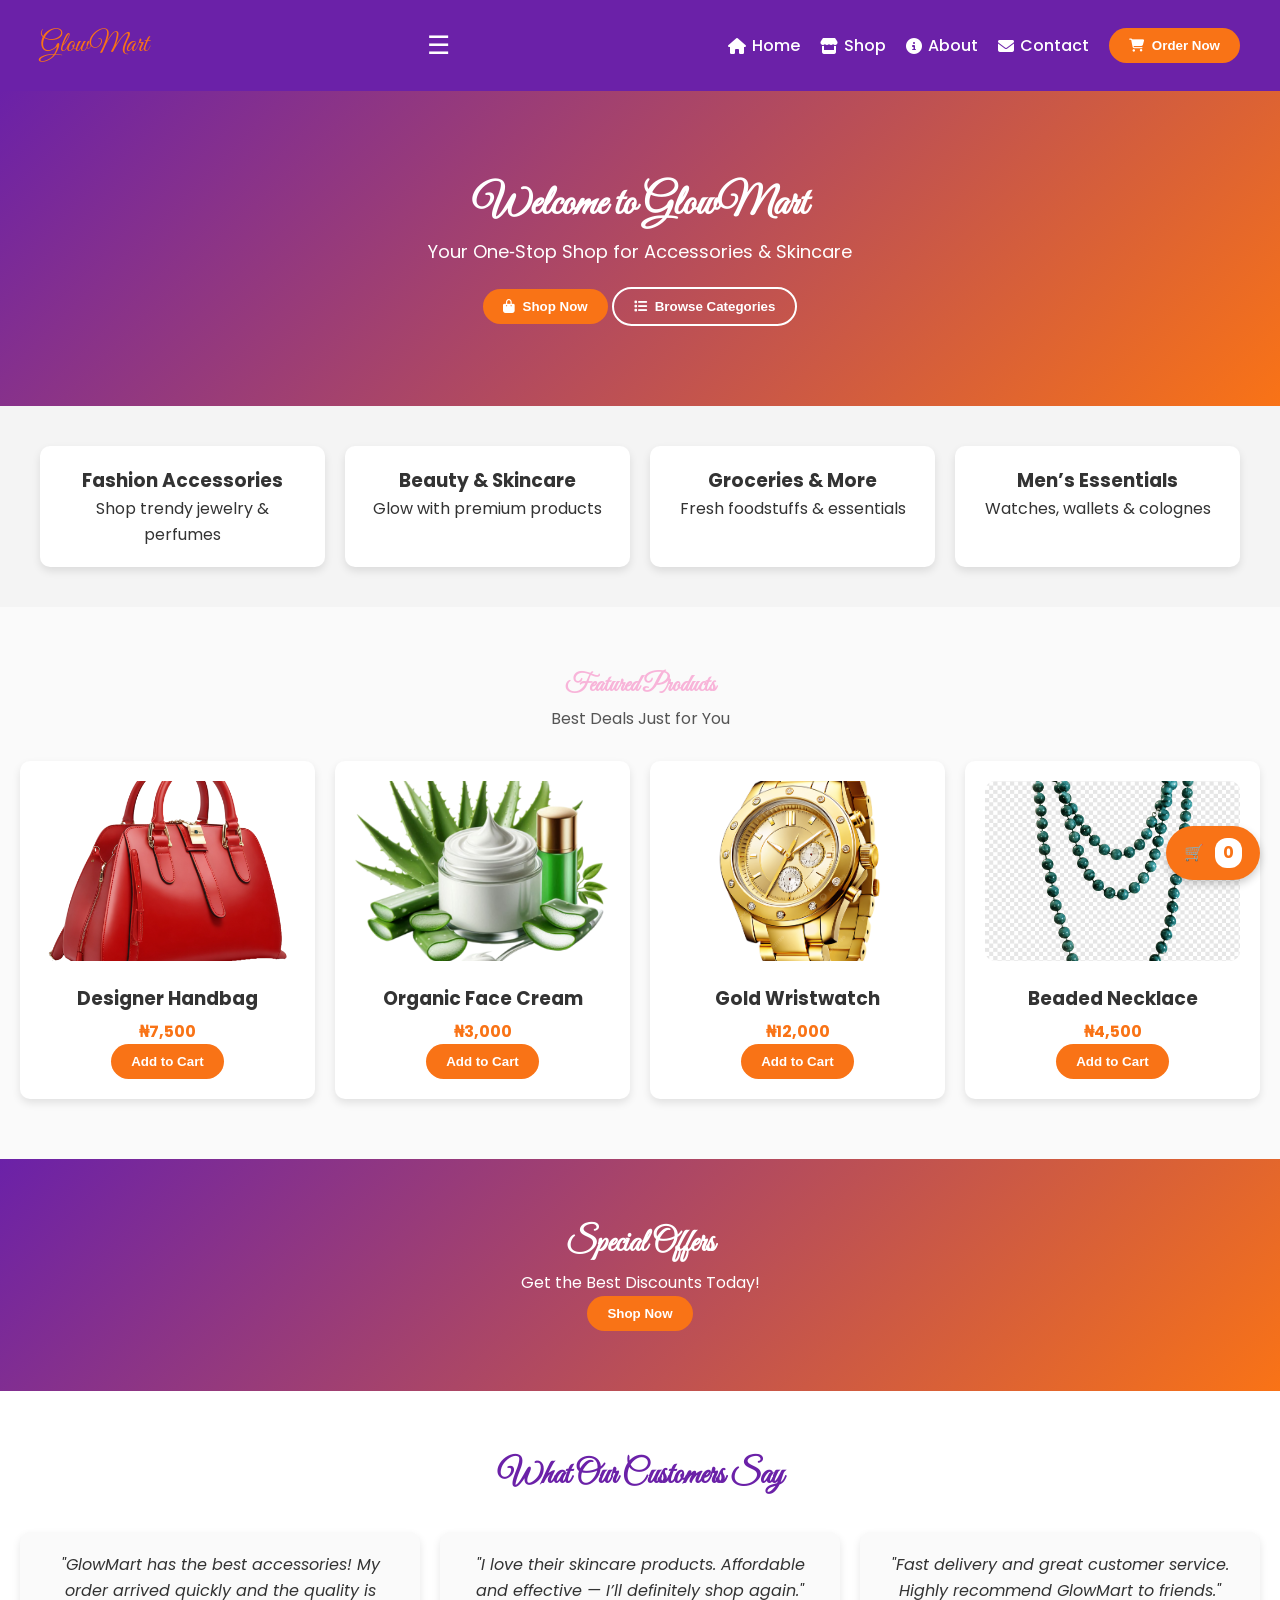
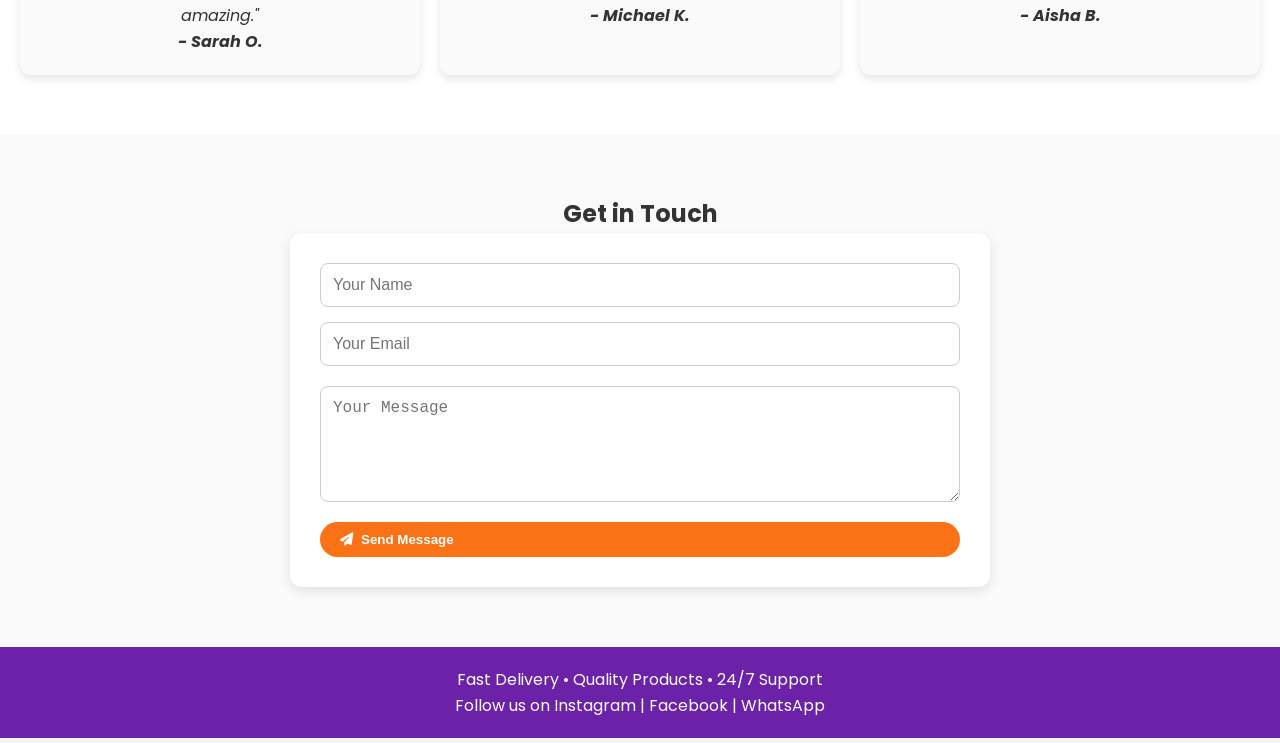
<file: index.html>
<!DOCTYPE html>
<html lang="en">

<head>
    <meta charset="UTF-8">
    <!-- Mobile responsiveness -->
    <meta name="viewport" content="width=device-width, initial-scale=1.0">

    <title>GlowMart | Online Mart</title>
    <!-- Fonts & Icons -->
    <link href="https://fonts.googleapis.com/css2?family=Great+Vibes&family=Poppins:wght@400;600&display=swap"
        rel="stylesheet">
    <link rel="stylesheet" href="mart.css">
    <link rel="stylesheet" href="https://cdnjs.cloudflare.com/ajax/libs/font-awesome/6.4.0/css/all.min.css">
</head>

<body>
    <!-- Navbar -->
    <header class="navbar">
        <div class="logo">GlowMart</div>

        <!-- Hamburger icon (mobile only) -->
        <div class="hamburger" onclick="toggleMenu()">☰</div>

        <!-- Navigation links -->
        <nav class="nav-links">
            <a href="#"><i class="fas fa-home"></i> Home</a>
            <a href="#"><i class="fas fa-store"></i> Shop</a>
            <a href="#"><i class="fas fa-info-circle"></i> About</a>
            <a href="#"><i class="fas fa-envelope"></i> Contact</a>
            <button class="btn"><i class="fas fa-shopping-cart"></i> Order Now</button>
        </nav>
    </header>

    <!-- Floating Cart Icon (only one counter now) -->
    <div class="cart-icon">
        🛒 <span id="cart-count">0</span>
    </div>

    <!-- Hero Section -->
    <section class="hero">
        <h2>Welcome to GlowMart</h2>
        <p>Your One‑Stop Shop for Accessories & Skincare</p>
        <button class="btn"><i class="fa fa-shopping-bag"></i> Shop Now</button>
        <button class="btn btn-outline"><i class="fa fa-list"></i> Browse Categories</button>
    </section>

    <!-- Collections -->
    <section class="collections">
        <div class="card">
            <h3>Fashion Accessories</h3>
            <p>Shop trendy jewelry & perfumes</p>
        </div>
        <div class="card">
            <h3>Beauty & Skincare</h3>
            <p>Glow with premium products</p>
        </div>
        <div class="card">
            <h3>Groceries & More</h3>
            <p>Fresh foodstuffs & essentials</p>
        </div>
        <div class="card">
            <h3>Men’s Essentials</h3>
            <p>Watches, wallets & colognes</p>
        </div>
    </section>

    <!-- Featured Products -->
    <section class="featured">
        <h2 style="text-align:center; font-family:'Great Vibes', cursive; color:#f8b4d9;">Featured Products</h2>
        <p style="text-align:center; color:#555;">Best Deals Just for You</p>
        <div class="products">
            <div class="product-card">
                <img src="designer bag.png" alt="Designer Handbag">
                <h3>Designer Handbag</h3>
                <p>₦7,500</p>
                <button class="btn">Add to Cart</button>
            </div>
            <div class="product-card">
                <img src="organic facecream.png" alt="Organic Face Cream">
                <h3>Organic Face Cream</h3>
                <p>₦3,000</p>
                <button class="btn">Add to Cart</button>
            </div>
            <div class="product-card">
                <img src="gold wristwatch.png" alt="Gold Wristwatch">
                <h3>Gold Wristwatch</h3>
                <p>₦12,000</p>
                <button class="btn">Add to Cart</button>
            </div>
            <div class="product-card">
                <img src="beaded necklace.png" alt="Beaded Necklace">
                <h3>Beaded Necklace</h3>
                <p>₦4,500</p>
                <button class="btn">Add to Cart</button>
            </div>
        </div>
    </section>

    <!-- Offers -->
    <section class="offers">
        <div class="offer-banner">
            <h2>Special Offers</h2>
            <p>Get the Best Discounts Today!</p>
            <button class="btn">Shop Now</button>
        </div>
    </section>

    <!-- Testimonials -->
    <section class="testimonials">
        <h2>What Our Customers Say</h2>
        <div class="testimonial-cards">
            <div class="testimonial-card">
                <p>"GlowMart has the best accessories! My order arrived quickly and the quality is amazing."</p>
                <h4>- Sarah O.</h4>
            </div>
            <div class="testimonial-card">
                <p>"I love their skincare products. Affordable and effective — I’ll definitely shop again."</p>
                <h4>- Michael K.</h4>
            </div>
            <div class="testimonial-card">
                <p>"Fast delivery and great customer service. Highly recommend GlowMart to friends."</p>
                <h4>- Aisha B.</h4>
            </div>
        </div>
    </section>

    <!-- Contact -->
    <section class="contact">
        <h2>Get in Touch</h2>
        <form id="contact-form">
            <div class="form-row">
                <input type="text" name="name" placeholder="Your Name" required>
                <input type="email" name="email" placeholder="Your Email" required>
            </div>
            <textarea name="message" placeholder="Your Message" rows="5" required></textarea>
            <button type="submit" class="btn"><i class="fas fa-paper-plane"></i> Send Message</button>
            <p id="form-success" class="success-message" style="display:none;">✅ Thank you! Your message has been sent.
            </p>
        </form>
    </section>

    <!-- Footer -->
    <footer>
        <p>Fast Delivery • Quality Products • 24/7 Support</p>
        <p>Follow us on Instagram | Facebook | WhatsApp</p>
    </footer>

    <!-- Scripts -->
    <script>
        // Hamburger menu toggle
        function toggleMenu() {
            document.querySelector('.nav-links').classList.toggle('active');
        }

        // Floating Cart Counter
        let cartCount = 0;
        const cartDisplay = document.querySelector('.cart-icon #cart-count');
        const productButtons = document.querySelectorAll('.product-card .btn');

        productButtons.forEach(btn => {
            btn.addEventListener('click', () => {
                cartCount++;
                cartDisplay.textContent = cartCount;
            });
        });

        // Contact Form Validation
        const contactForm = document.getElementById('contact-form');
        const successMsg = document.getElementById('form-success');

        contactForm.addEventListener('submit', function (e) {
            e.preventDefault();

            const name = this.name.value.trim();
            const email = this.email.value.trim();
            const message = this.message.value.trim();

            if (!name || !email || !message) {
                alert("Please fill in all fields.");
                return;
            }

            const emailPattern = /^[^ ]+@[^ ]+\.[a-z]{2,}$/;
            if (!email.match(emailPattern)) {
                alert("Please enter a valid email address.");
                return;
            }

            successMsg.style.display = "block";
            this.reset();

            setTimeout(() => {
                successMsg.style.display = "none";
            }, 3000);
        });
    </script>
</body>

</html>
</file>
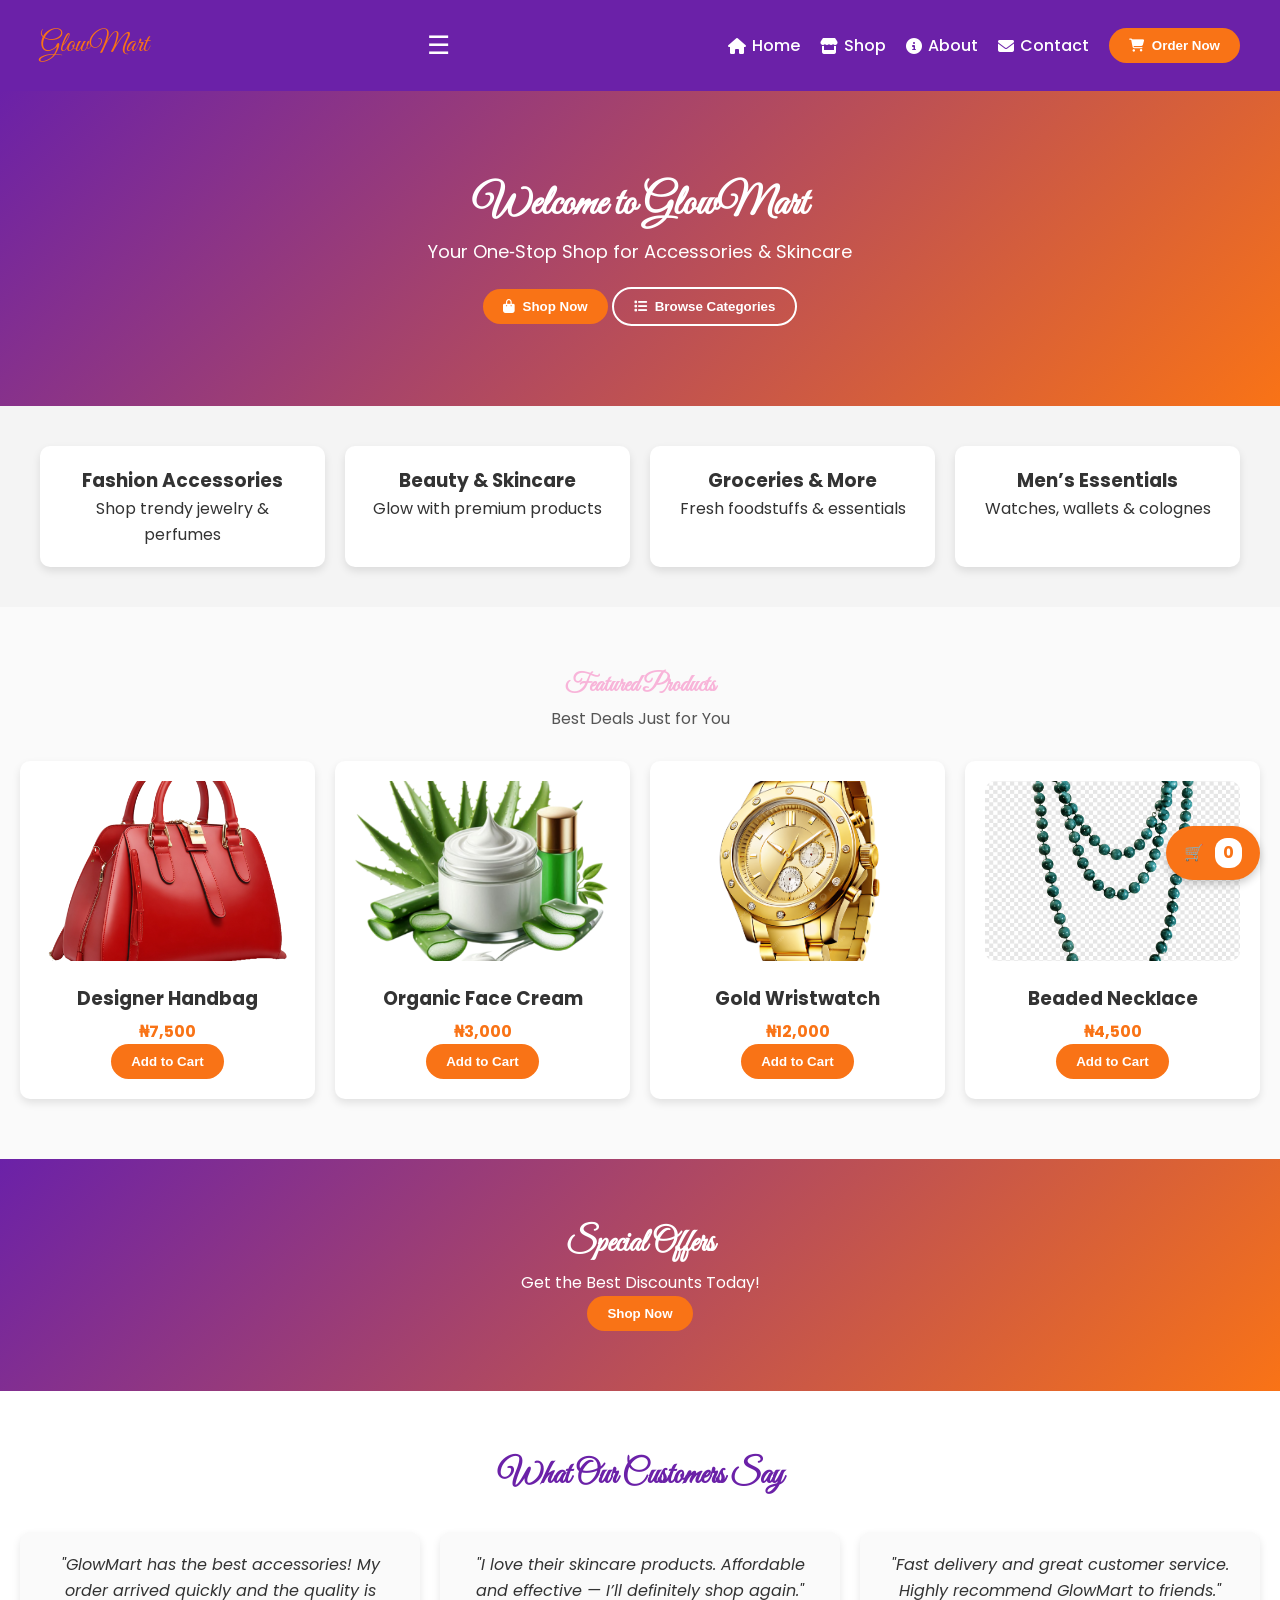
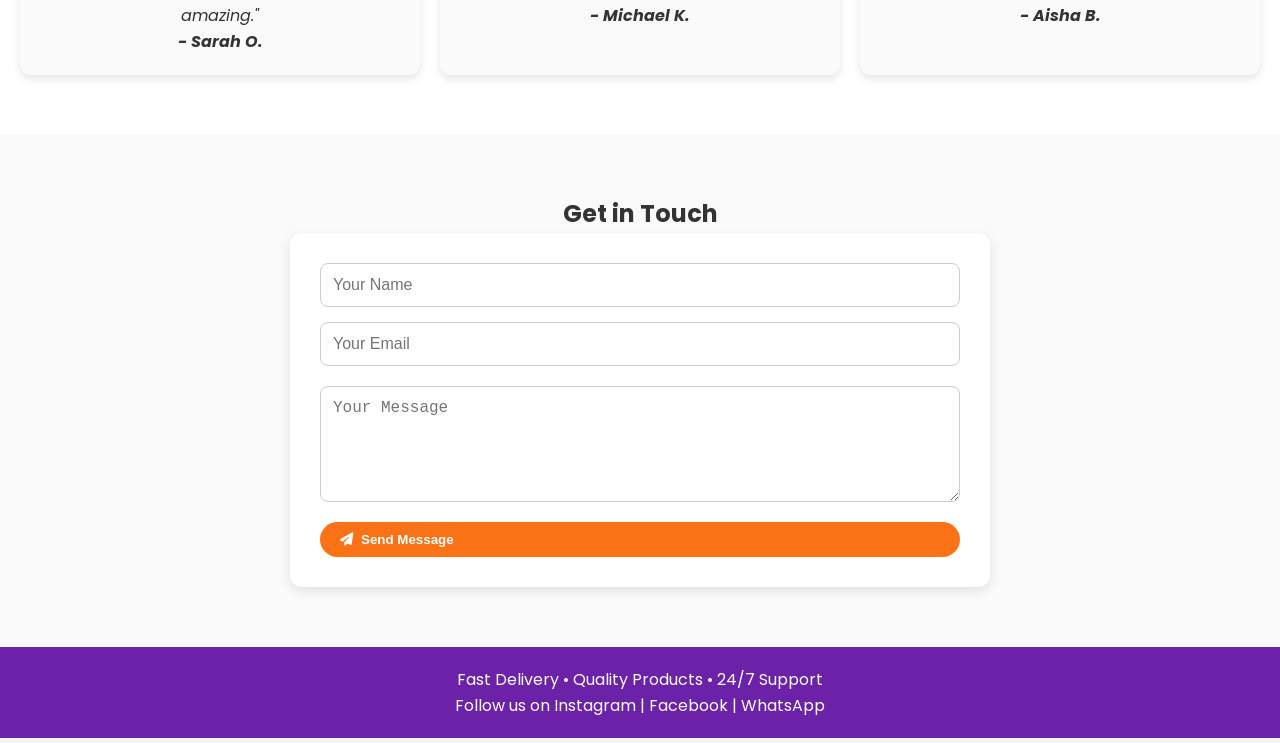
<file: mart.html>
<!DOCTYPE html>
<html lang="en">

<head>
    <meta charset="UTF-8">
    <!-- Mobile responsiveness -->
    <meta name="viewport" content="width=device-width, initial-scale=1.0">

    <title>GlowMart | Online Mart</title>
    <!-- Fonts & Icons -->
    <link href="https://fonts.googleapis.com/css2?family=Great+Vibes&family=Poppins:wght@400;600&display=swap"
        rel="stylesheet">
    <link rel="stylesheet" href="mart.css">
    <link rel="stylesheet" href="https://cdnjs.cloudflare.com/ajax/libs/font-awesome/6.4.0/css/all.min.css">
</head>

<body>
    <!-- Navbar -->
    <header class="navbar">
        <div class="logo">GlowMart</div>

        <!-- Hamburger icon (mobile only) -->
        <div class="hamburger" onclick="toggleMenu()">☰</div>

        <!-- Navigation links -->
        <nav class="nav-links">
            <a href="#"><i class="fas fa-home"></i> Home</a>
            <a href="#"><i class="fas fa-store"></i> Shop</a>
            <a href="#"><i class="fas fa-info-circle"></i> About</a>
            <a href="#"><i class="fas fa-envelope"></i> Contact</a>
            <button class="btn"><i class="fas fa-shopping-cart"></i> Order Now</button>
        </nav>
    </header>

    <!-- Floating Cart Icon (only one counter now) -->
    <div class="cart-icon">
        🛒 <span id="cart-count">0</span>
    </div>

    <!-- Hero Section -->
    <section class="hero">
        <h2>Welcome to GlowMart</h2>
        <p>Your One‑Stop Shop for Accessories & Skincare</p>
        <button class="btn"><i class="fa fa-shopping-bag"></i> Shop Now</button>
        <button class="btn btn-outline"><i class="fa fa-list"></i> Browse Categories</button>
    </section>

    <!-- Collections -->
    <section class="collections">
        <div class="card">
            <h3>Fashion Accessories</h3>
            <p>Shop trendy jewelry & perfumes</p>
        </div>
        <div class="card">
            <h3>Beauty & Skincare</h3>
            <p>Glow with premium products</p>
        </div>
        <div class="card">
            <h3>Groceries & More</h3>
            <p>Fresh foodstuffs & essentials</p>
        </div>
        <div class="card">
            <h3>Men’s Essentials</h3>
            <p>Watches, wallets & colognes</p>
        </div>
    </section>

    <!-- Featured Products -->
    <section class="featured">
        <h2 style="text-align:center; font-family:'Great Vibes', cursive; color:#f8b4d9;">Featured Products</h2>
        <p style="text-align:center; color:#555;">Best Deals Just for You</p>
        <div class="products">
            <div class="product-card">
                <img src="designer bag.png" alt="Designer Handbag">
                <h3>Designer Handbag</h3>
                <p>₦7,500</p>
                <button class="btn">Add to Cart</button>
            </div>
            <div class="product-card">
                <img src="organic facecream.png" alt="Organic Face Cream">
                <h3>Organic Face Cream</h3>
                <p>₦3,000</p>
                <button class="btn">Add to Cart</button>
            </div>
            <div class="product-card">
                <img src="gold wristwatch.png" alt="Gold Wristwatch">
                <h3>Gold Wristwatch</h3>
                <p>₦12,000</p>
                <button class="btn">Add to Cart</button>
            </div>
            <div class="product-card">
                <img src="beaded necklace.png" alt="Beaded Necklace">
                <h3>Beaded Necklace</h3>
                <p>₦4,500</p>
                <button class="btn">Add to Cart</button>
            </div>
        </div>
    </section>

    <!-- Offers -->
    <section class="offers">
        <div class="offer-banner">
            <h2>Special Offers</h2>
            <p>Get the Best Discounts Today!</p>
            <button class="btn">Shop Now</button>
        </div>
    </section>

    <!-- Testimonials -->
    <section class="testimonials">
        <h2>What Our Customers Say</h2>
        <div class="testimonial-cards">
            <div class="testimonial-card">
                <p>"GlowMart has the best accessories! My order arrived quickly and the quality is amazing."</p>
                <h4>- Sarah O.</h4>
            </div>
            <div class="testimonial-card">
                <p>"I love their skincare products. Affordable and effective — I’ll definitely shop again."</p>
                <h4>- Michael K.</h4>
            </div>
            <div class="testimonial-card">
                <p>"Fast delivery and great customer service. Highly recommend GlowMart to friends."</p>
                <h4>- Aisha B.</h4>
            </div>
        </div>
    </section>

    <!-- Contact -->
    <section class="contact">
        <h2>Get in Touch</h2>
        <form id="contact-form">
            <div class="form-row">
                <input type="text" name="name" placeholder="Your Name" required>
                <input type="email" name="email" placeholder="Your Email" required>
            </div>
            <textarea name="message" placeholder="Your Message" rows="5" required></textarea>
            <button type="submit" class="btn"><i class="fas fa-paper-plane"></i> Send Message</button>
            <p id="form-success" class="success-message" style="display:none;">✅ Thank you! Your message has been sent.
            </p>
        </form>
    </section>

    <!-- Footer -->
    <footer>
        <p>Fast Delivery • Quality Products • 24/7 Support</p>
        <p>Follow us on Instagram | Facebook | WhatsApp</p>
    </footer>

    <!-- Scripts -->
    <script>
        // Hamburger menu toggle
        function toggleMenu() {
            document.querySelector('.nav-links').classList.toggle('active');
        }

        // Floating Cart Counter
        let cartCount = 0;
        const cartDisplay = document.querySelector('.cart-icon #cart-count');
        const productButtons = document.querySelectorAll('.product-card .btn');

        productButtons.forEach(btn => {
            btn.addEventListener('click', () => {
                cartCount++;
                cartDisplay.textContent = cartCount;
            });
        });

        // Contact Form Validation
        const contactForm = document.getElementById('contact-form');
        const successMsg = document.getElementById('form-success');

        contactForm.addEventListener('submit', function (e) {
            e.preventDefault();

            const name = this.name.value.trim();
            const email = this.email.value.trim();
            const message = this.message.value.trim();

            if (!name || !email || !message) {
                alert("Please fill in all fields.");
                return;
            }

            const emailPattern = /^[^ ]+@[^ ]+\.[a-z]{2,}$/;
            if (!email.match(emailPattern)) {
                alert("Please enter a valid email address.");
                return;
            }

            successMsg.style.display = "block";
            this.reset();

            setTimeout(() => {
                successMsg.style.display = "none";
            }, 3000);
        });
    </script>
</body>

</html>
</file>
<file: mart.css>
/* ===== Reset & Global Styles ===== */
* {
    margin: 0;
    padding: 0;
    box-sizing: border-box;
}

body {
    font-family: 'Poppins', sans-serif;
    line-height: 1.6;
    font-size: 16px;
    background: #f4f4f4;
    color: #333;
}

/* ===== Navbar ===== */
.navbar {
    display: flex;
    justify-content: space-between;
    align-items: center;
    padding: 20px 40px;
    background: #6b21a8;
    /* purple */
    color: #fff;
}

.logo {
    font-family: 'Great Vibes', cursive;
    font-size: 28px;
    color: #f97316;
    /* orange accent */
}

.nav-links {
    display: flex;
    gap: 20px;
    align-items: center;
}

.nav-links a {
    color: #fff;
    text-decoration: none;
    font-weight: 500;
    display: inline-flex;
    align-items: center;
    gap: 6px;
    transition: color 0.3s ease;
}

.nav-links a:hover {
    color: #f97316;
}

/* Hamburger menu (mobile only) */

.hamburger {
    display: none;
    font-size: 26px;
    cursor: pointer;
}

@media (max-width: 768px) {
    .nav-links {
        display: none;
        flex-direction: column;
        background: #6b21a8;
        width: 100%;
        text-align: center;
        padding: 1rem 0;
    }

    .nav-links.active {
        display: flex;
    }

    .hamburger {
        display: block;
    }
}

/* ===== Buttons ===== */
.btn {
    background: #f97316;
    color: #fff;
    padding: 10px 20px;
    border: none;
    border-radius: 25px;
    cursor: pointer;
    font-weight: 600;
    display: inline-flex;
    align-items: center;
    gap: 8px;
    transition: all 0.3s ease;
}

.btn:hover {
    background: #fff;
    color: #6b21a8;
    transform: scale(1.05);
}

.btn-outline {
    background: none;
    border: 2px solid #fff;
    color: #fff;
}

.btn-outline:hover {
    background: #fff;
    color: #6b21a8;
}

/* ===== Hero Section ===== */
.hero {
    text-align: center;
    padding: 80px 20px;
    background: linear-gradient(135deg, #6b21a8, #f97316);
}

.hero h2 {
    font-family: 'Great Vibes', cursive;
    font-size: 42px;
    color: #fff;
}

.hero p {
    color: #fff;
    font-size: 18px;
    margin-bottom: 20px;
}

/* ===== Collections ===== */
.collections {
    display: grid;
    grid-template-columns: repeat(auto-fit, minmax(250px, 1fr));
    gap: 20px;
    padding: 40px;
}

.card {
    background: #fff;
    border-radius: 10px;
    box-shadow: 0 4px 8px rgba(0, 0, 0, 0.1);
    text-align: center;
    padding: 20px;
    transition: 0.3s;
}

.card:hover {
    transform: translateY(-5px);
}

/* ===== Featured Products ===== */
.featured {
    padding: 60px 20px;
    background: #fafafa;
}

.products {
    display: grid;
    grid-template-columns: repeat(auto-fit, minmax(220px, 1fr));
    gap: 20px;
    margin-top: 30px;
}

.product-card {
    background: #fff;
    border-radius: 10px;
    box-shadow: 0 4px 8px rgba(0, 0, 0, 0.1);
    text-align: center;
    padding: 20px;
    transition: 0.3s;
}

.product-card img {
    width: 100%;
    height: 180px;
    object-fit: cover;
    border-radius: 10px;
}

.product-card:hover {
    transform: translateY(-5px);
}

.product-card h3 {
    margin: 15px 0 5px;
}

.product-card p {
    color: #f97316;
    font-weight: bold;
}

/* ===== Offers ===== */
.offers {
    background: linear-gradient(135deg, #6b21a8, #f97316);
    color: #fff;
    text-align: center;
    padding: 60px 20px;
}

.offers h2 {
    font-family: 'Great Vibes', cursive;
    font-size: 32px;
}

/* ===== Testimonials ===== */
.testimonials {
    padding: 60px 20px;
    background: #fff;
    text-align: center;
}

.testimonials h2 {
    font-family: 'Great Vibes', cursive;
    font-size: 32px;
    color: #6b21a8;
    margin-bottom: 30px;
}

.testimonial-cards {
    display: grid;
    grid-template-columns: repeat(auto-fit, minmax(250px, 1fr));
    gap: 20px;
}

.testimonial-card {
    background: #fafafa;
    border-radius: 10px;
    box-shadow: 0 4px 8px rgba(0, 0, 0, 0.1);
    padding: 20px;
    font-style: italic;
    transition: 0.3s;
}

.testimonial-card:hover {
    transform: translateY(-5px);
}

/* ===== Contact ===== */
.contact {
    padding: 60px 20px;
    background: #fafafa;
    text-align: center;
}

#contact-form {
    max-width: 700px;
    margin: 0 auto;
    background: #fff;
    padding: 30px;
    border-radius: 12px;
    box-shadow: 0 4px 12px rgba(0, 0, 0, 0.1);
    display: flex;
    flex-direction: column;
    gap: 20px;
}

.form-row {
    display: flex;
    gap: 15px;
}

.form-row input {
    flex: 1;
}

#contact-form input,
#contact-form textarea {
    padding: 12px;
    border: 1px solid #ccc;
    border-radius: 8px;
    font-size: 16px;
}

#contact-form input:focus,
#contact-form textarea:focus {
    outline: none;
    border-color: #f97316;
    box-shadow: 0 0 5px rgba(249, 115, 22, 0.5);
}

/* ===== Footer ===== */
footer {
    background: #6b21a8;
    color: #fff;
    text-align: center;
    padding: 20px;
}

/* ===== Floating Cart ===== */
.cart-icon {
    position: fixed;
    bottom: 20px;
    right: 20px;
    background: #f97316;
    /* orange */
    color: #fff;
    padding: 12px 18px;
    border-radius: 50px;
    font-size: 16px;
    box-shadow: 0 4px 8px rgba(0, 0, 0, 0.2);
    cursor: pointer;
    display: inline-flex;
    align-items: center;
    gap: 6px;
    z-index: 1000;
    /* stays above other elements */
}

.cart-icon:hover {
    transform: scale(1.1);
    background: #6b21a8;
}

#cart-count {
    background: #fff;
    color: #f97316;
    padding: 2px 8px;
    border-radius: 12px;
    margin-left: 5px;
    font-weight: bold;
}

/* Mobile scaling */
@media (max-width: 600px) {
    .cart-icon {
        padding: 10px 14px;
        font-size: 14px;
        bottom: 15px;
        right: 15px;
    }
}
    .nav-links.active {
        display: flex;
    }

    .hamburger {
        display: block;
    }

    .nav-links button,
    .nav-links .cart {
        width: 100%;
        margin: 0.5rem 0;
    }

    .form-row {
        flex-direction: column;
    }
</file>
